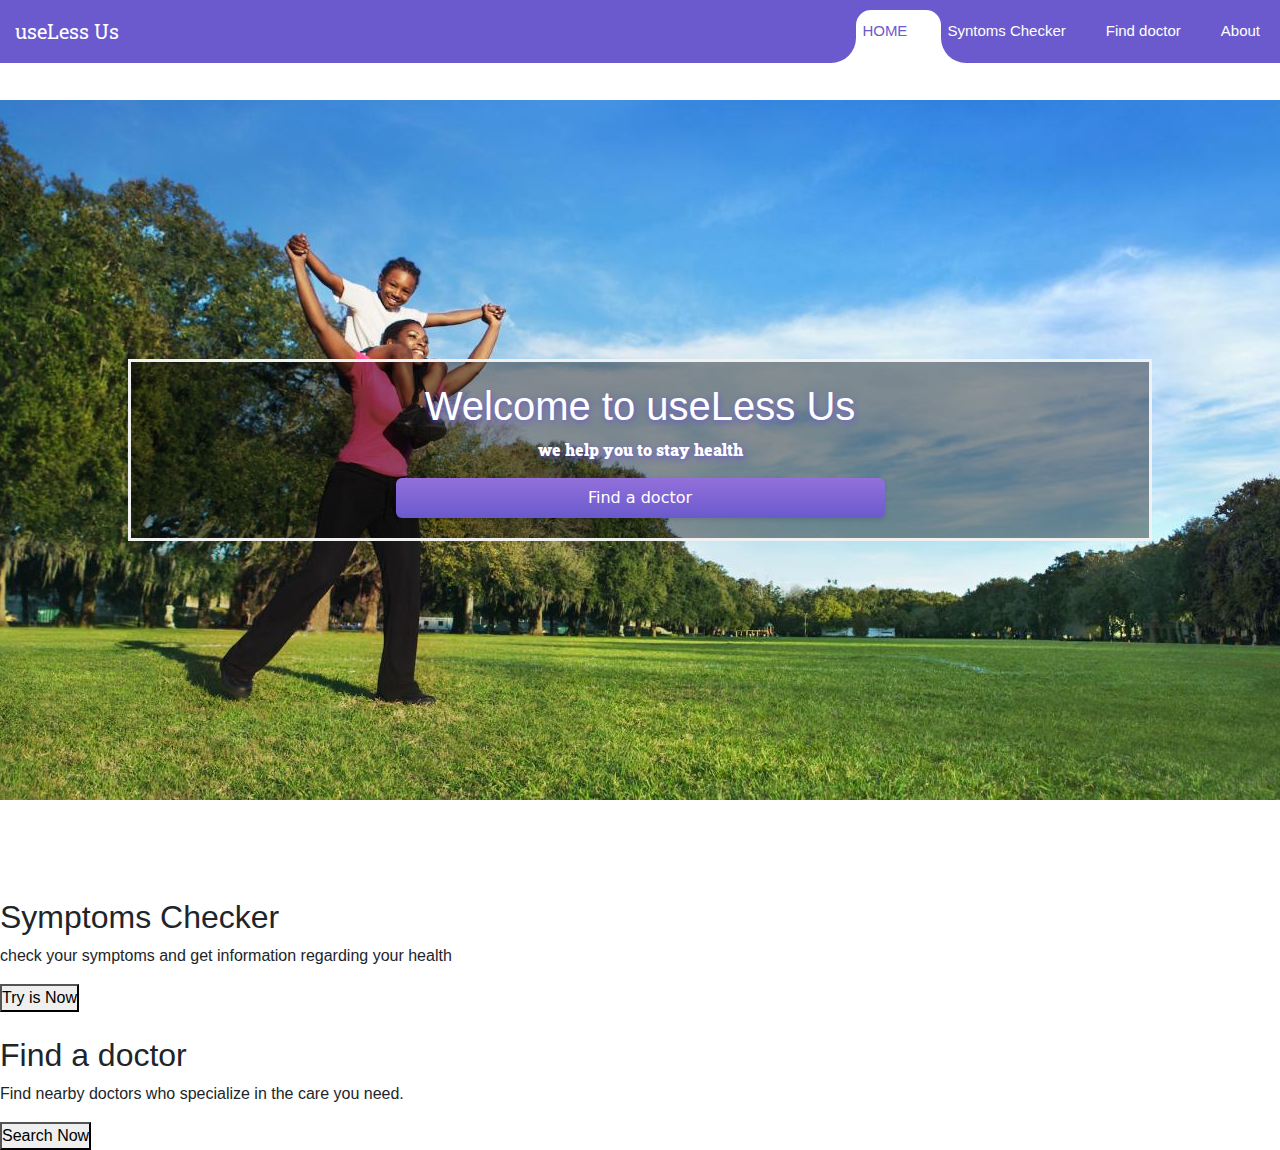
<file: web page/index.html>
<!DOCTYPE html>
<html lang="en">
  <head>
    <title>USELESS US</title>
    <meta charset="UTF-8" />
    <meta
      name="viewport"
      content="width=device-width, user-scalable=no, initial-scale=1.0, maximum-scale=1.0, minimum-scale=1.0"
    />
    <link
      rel="stylesheet"
      href="https://cdn.jsdelivr.net/npm/bootstrap@4.6.1/dist/css/bootstrap.min.css"
    />
    <link
      rel="stylesheet"
      href="https://cdnjs.cloudflare.com/ajax/libs/font-awesome/5.10.2/css/all.css"
    />
    <link rel="stylesheet" href="./style.css" />
  </head>
  <body>
    <!-- partial:index.partial.html -->
    <html>
      <head>
        <link rel="preconnect" href="https://fonts.googleapis.com" />
        <link rel="preconnect" href="https://fonts.gstatic.com" crossorigin />
        <link
          href="https://fonts.googleapis.com/css2?family=Abril+Fatface&family=Bebas+Neue&family=Roboto+Slab:wght@600&display=swap"
          rel="stylesheet"
        />
        <link rel="preconnect" href="https://fonts.googleapis.com" />
        <link rel="preconnect" href="https://fonts.gstatic.com" crossorigin />
        <link
          href="https://fonts.googleapis.com/css2?family=Abril+Fatface&family=Bebas+Neue&family=Roboto+Slab:wght@600&display=swap"
          rel="stylesheet"
        />
      </head>
      <body>
        <header>
          <nav class="navbar navbar-expand-custom navbar-mainbg">
            <a class="navbar-brand navbar-logo" href="#">useLess Us</a>
            <button
              class="navbar-toggler"
              type="button"
              aria-controls="navbarSupportedContent"
              aria-expanded="false"
              aria-label="Toggle navigation"
            >
              <i class="fas fa-bars text-white"></i>
            </button>
            <div class="collapse navbar-collapse" id="navbarSupportedContent">
              <ul class="navbar-nav ml-auto">
                <div class="hori-selector">
                  <div class="left"></div>
                  <div class="right"></div>
                </div>
                <li class="nav-item">
                  <a class="nav-link" href="index.html">HOME</a>
                </li>
                <li class="nav-item">
                  <a class="nav-link">Syntoms Checker</a>
                </li>
                <li class="nav-item">
                  <a class="nav-link">Find doctor</a>
                </li>
                <li class="nav-item">
                  <a class="nav-link">About</a>
                </li>
              </ul>
            </div>
          </nav>
        </header>
        <!--main body-->
        <main>
          <div class="homepage-container">
            <div class="bodyofthepage">
              <div class="bg-text">
                <div class="homepagetextbox">
                  <h1>Welcome to useLess Us</h1>
                  <b><p id="mainboxpara">we help you to stay health</p></b>
                  <button class="button-42" role="button">Find a doctor</button>
                </div>
              </div>
            </div>
          </div>
          <!--next part of the homepage-->
          <div class="nextpart">
            <div class="homepage-features">
              <div class="feature">
                <img />
                <h2>Symptoms Checker</h2>
                <p>
                  check your symptoms and get information regarding your health
                </p>
                <button>Try is Now</button>
              </div>
              <!--side along part-->
              <div class="feature">
                <img />
                <h2>Find a doctor</h2>
                <p>Find nearby doctors who specialize in the care you need.</p>
                <button>Search Now</button>
              </div>
            </div>
          </div>
        </main>
        <!--end of main body part-->
      </body>
    </html>
    <!-- partial -->
    <script src="https://code.jquery.com/jquery-3.4.1.min.js"></script>
    <script src="https://cdn.jsdelivr.net/npm/popper.js@1.16.1/dist/umd/popper.min.js"></script>
    <script src="https://cdn.jsdelivr.net/npm/bootstrap@4.6.1/dist/js/bootstrap.min.js"></script>
    <script src="./script.js"></script>
  </body>
</html>
</file>
<file: web page/style.css>
/**14.3.2023**/
/***all the best buddy***/

@import url('https://fonts.googleapis.com/css?family=Roboto');

html{
	scroll-behavior: smooth;
}
body{
	font-family: 'Roboto', sans-serif;
	width: auto;
	font-family: 'Lucida Sans', 'Lucida Sans Regular', 'Lucida Grande', 'Lucida Sans Unicode', Geneva, Verdana, sans-serif;
}
* {
	margin: 0;
	padding: 0;
	box-sizing: border-box;
}

:root{
	--clr-light: #9370DB;
	--clr-accent: #F8F8FF;
	--clr-primary: #6A5ACD;
	--clr-secondary: #FFFFFF;
}

@media screen and (min-width: 968px) {
	:root {
	  --big-font-size: 3rem;
	  --h1-font-size: 2.25rem;
	  --h2-font-size: 1.5rem;
	  --h3-font-size: 1.25rem;
	  --normal-font-size: 1rem;
	  --small-font-size: 0.875rem;
	  --smaller-font-size: 0.813rem;
	}
}

ul {
	list-style-type: none;
}
a{
	text-decoration: none;
}
li{
	list-style: none;
}

img{
	max-width: 100%;
	height: auto;
}

/*navbar design */

.navbar-logo{
	padding: 15px;
	color: var(--clr-secondary);
}
.navbar-logo{
	font-family: 'Abril Fatface', cursive;
	font-family: 'Bebas Neue', cursive;
	font-family: 'Roboto Slab', serif;
}
.navbar-mainbg{
	/* background-color: #5161ce; */
	background-color: var(--clr-primary);
	padding: 0px;
}
#navbarSupportedContent{
	overflow: hidden;
	position: relative;
}
#navbarSupportedContent ul{
	padding: 0px;
	margin: 0px;
}
#navbarSupportedContent ul li a i{
	margin-right: 10px;
}
#navbarSupportedContent li {
	list-style-type: none;
	float: left;
}

#navbarSupportedContent ul li a{
	/* color: rgba(255,255,255,0.5); */
	color: var(--clr-secondary);
    text-decoration: none;
    font-size: 15px;
    display: block;
    padding: 20px 20px;
    transition-duration:0.6s;
	transition-timing-function: cubic-bezier(0.68, -0.55, 0.265, 1.55);
    position: relative;
}
#navbarSupportedContent>ul>li.active>a{
	/* color: #5161ce; */
	color: var(--clr-primary);
	background-color: transparent;
	transition: all 0.7s;
}
#navbarSupportedContent a:not(:only-child):after {
	content: "\f105";
	position: absolute;
	right: 20px;
	top: 10px;
	font-size: 14px;
	font-family: "Font Awesome 5 Free";
	display: inline-block;
	padding-right: 3px;
	vertical-align: middle;
	font-weight: 900;
	transition: 0.5s;
}
#navbarSupportedContent .active>a:not(:only-child):after {
	transform: rotate(90deg);
}
.hori-selector{
	display:inline-block;
	position:absolute;
	height: 100%;
	top: 0px;
	left: 0px;
	transition-duration:0.6s;
	transition-timing-function: cubic-bezier(0.68, -0.55, 0.265, 1.55);
	background-color: #fff;
	border-top-left-radius: 15px;
	border-top-right-radius: 15px;
	margin-top: 10px;
}
.hori-selector .right,
.hori-selector .left{
	position: absolute;
	width: 25px;
	height: 25px;
	background-color: #fff;
	bottom: 10px;
}
.hori-selector .right{
	right: -25px;
}
.hori-selector .left{
	left: -25px;
}
.hori-selector .right:before,
.hori-selector .left:before{
	content: '';
    position: absolute;
    width: 50px;
    height: 50px;
    border-radius: 50%;
    /* background-color: #5161ce; */
	background-color: var(--clr-primary);
}
.hori-selector .right:before{
	bottom: 0;
    right: -25px;
}
.hori-selector .left:before{
	bottom: 0;
    left: -25px;
}


@media(min-width: 992px){
	.navbar-expand-custom {
	    -ms-flex-flow: row nowrap;
	    flex-flow: row nowrap;
	    -ms-flex-pack: start;
	    justify-content: flex-start;
	}
	.navbar-expand-custom .navbar-nav {
	    -ms-flex-direction: row;
	    flex-direction: row;
	}
	.navbar-expand-custom .navbar-toggler {
	    display: none;
	}
	.navbar-expand-custom .navbar-collapse {
	    display: -ms-flexbox!important;
	    display: flex!important;
	    -ms-flex-preferred-size: auto;
	    flex-basis: auto;
	}
}


@media (max-width: 991px){
	#navbarSupportedContent ul li a{
		padding: 12px 30px;
	}
	.hori-selector{
		margin-top: 0px;
		margin-left: 10px;
		border-radius: 0;
		border-top-left-radius: 25px;
		border-bottom-left-radius: 25px;
	}
	.hori-selector .left,
	.hori-selector .right{
		right: 10px;
	}
	.hori-selector .left{
		top: -25px;
		left: auto;
	}
	.hori-selector .right{
		bottom: -25px;
	}
	.hori-selector .left:before{
		left: -25px;
		top: -25px;
	}
	.hori-selector .right:before{
		bottom: -25px;
		left: -25px;
	}
}

/*main body of the page*/

.bodyofthepage{  
	background:url(images/photo.jpg);
	background-size: cover;
	height: 90vh;
	margin-top: 1.2px;
	background-repeat: no-repeat;
	background-position: center;
	background-attachment: fixed;
	background-blend-mode: multiply;
}

.bg-text {
	background-color: rgb(0,0,0); /* Fallback color */
	background-color: rgba(0,0,0, 0.4); /* Black w/opacity/see-through */
	color: var(--clr-secondary);
	font-weight: bold;
	border: 3px solid #f1f1f1;
	position: absolute;
	top: 50%;
	left: 50%;
	transform: translate(-50%, -50%);
	z-index: 2;
	width: 80%;
	padding: 20px;
	text-align: center;
	text-shadow: #6A5ACD 1px 2px 6px;
}

#mainboxpara{
	font-family: 'Abril Fatface', cursive;
	font-family: 'Bebas Neue', cursive;
	font-family: 'Roboto Slab', serif;
}

.button-42 {
  background-color: initial;
  background-image: linear-gradient(-180deg, #9370DB, #6A5ACD);
  border-radius: 6px;
  box-shadow: rgba(0, 0, 0, 0.1) 0 2px 4px;
  color: #FFFFFF;
  cursor: pointer;
  display: inline-block;
  font-family: Inter,-apple-system,system-ui,Roboto,"Helvetica Neue",Arial,sans-serif;
  height: 40px;
  line-height: 40px;
  outline: 0;
  overflow: hidden;
  padding: 0 20px;
  pointer-events: auto;
  position: relative;
  text-align: center;
  touch-action: manipulation;
  user-select: none;
  -webkit-user-select: none;
  vertical-align: top;
  white-space: nowrap;
  width: 40%;
  z-index: 9;
  border: 0;
  transition: box-shadow .2s;
}

.button-42:hover {
  box-shadow: rgba(174, 31, 176, 0.434) 0 3px 8px;
}


/*responsive problems remain*/

@media(min-width: 320px){
	.bodyofthepage{
		background-size: auto;
	}
	.button-42 {
		width: 50%;
		z-index: 9;
	}
}
</file>
